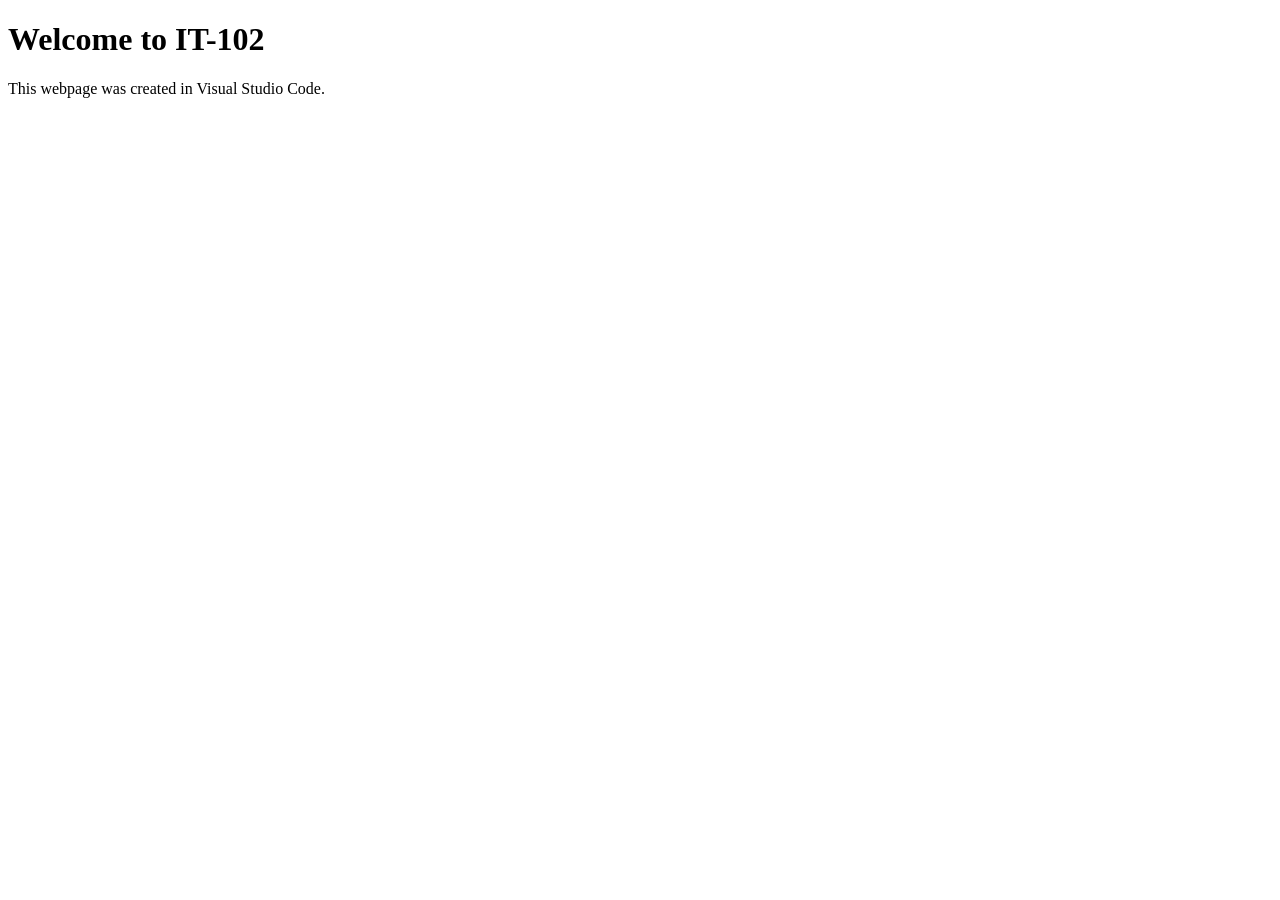
<file: index.html>
<!DOCTYPE html>
<html lang="en">

<head>
    <meta charset="UTF-8">
    <title>IT-102 GitHub Test</title>
</head>

<body>

    <h1>Welcome to IT-102</h1>
    <p>This webpage was created in Visual Studio Code.</p>

</body>

</html>
</file>
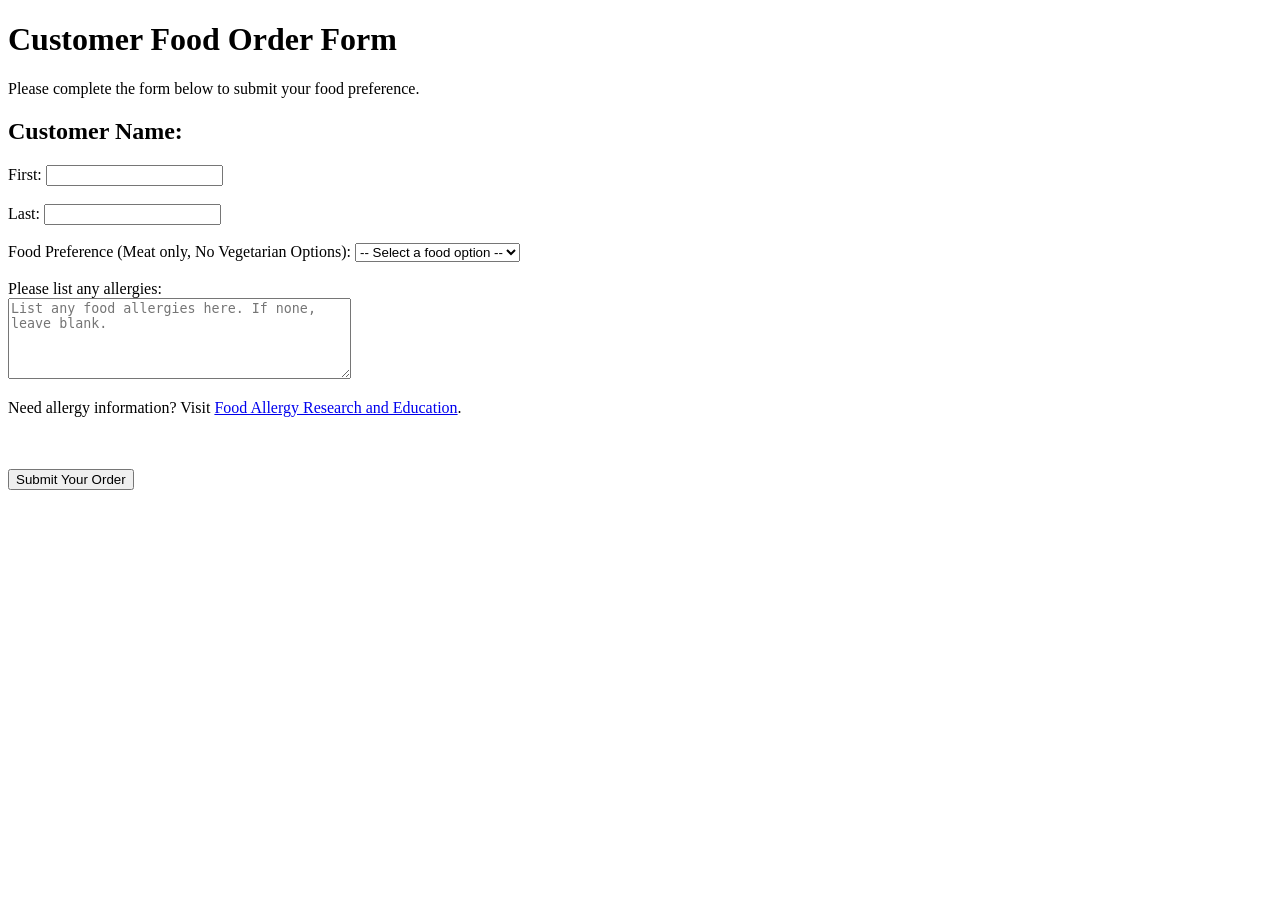
<file: week-02-html-forms/index.html>
<!DOCTYPE html>
<html lang="en">

<head>
    <meta charset="UTF-8">
    <title>Customer Food Order Form</title>
</head>

<body>

    <h1>Customer Food Order Form</h1>

    <p>Please complete the form below to submit your food preference.</p>

    
    <h2>Customer Name:</h2>

    <form action="#" method="post">

        <label for="firstName">First:</label>
        <input type="text" id="firstName" name="firstName" minlength="2" maxlength="20" required>

        <br>
        <br>

        <label for="lastName">Last:</label>
        <input type="text" id="lastName" name="lastName" minlength="2" maxlength="20" required>

        <br>
        <br>

        <label for="foodChoice">Food Preference (Meat only, No Vegetarian Options):</label>
        <select id="foodChoice" name="foodChoice" required>
            <option value="">-- Select a food option --</option>
            <option value="chicken">Chicken</option>
            <option value="beef">Beef</option>
            <option value="fish">Fish</option>
        </select>

        <br>
        <br>
        
        <label for="allergies">Please list any allergies:</label>
        <br>
        <textarea id="allergies" name="allergies" rows="5" cols="40"
            placeholder="List any food allergies here. If none, leave blank."></textarea>
        <p>Need allergy information? Visit <a href="https://www.foodallergy.org" target="_blank">Food Allergy Research and
            Education</a>.
        </p>
        <br>
        <br>

        <button type="submit">Submit Your Order</button>

    </form>
</body>

</html>
</file>
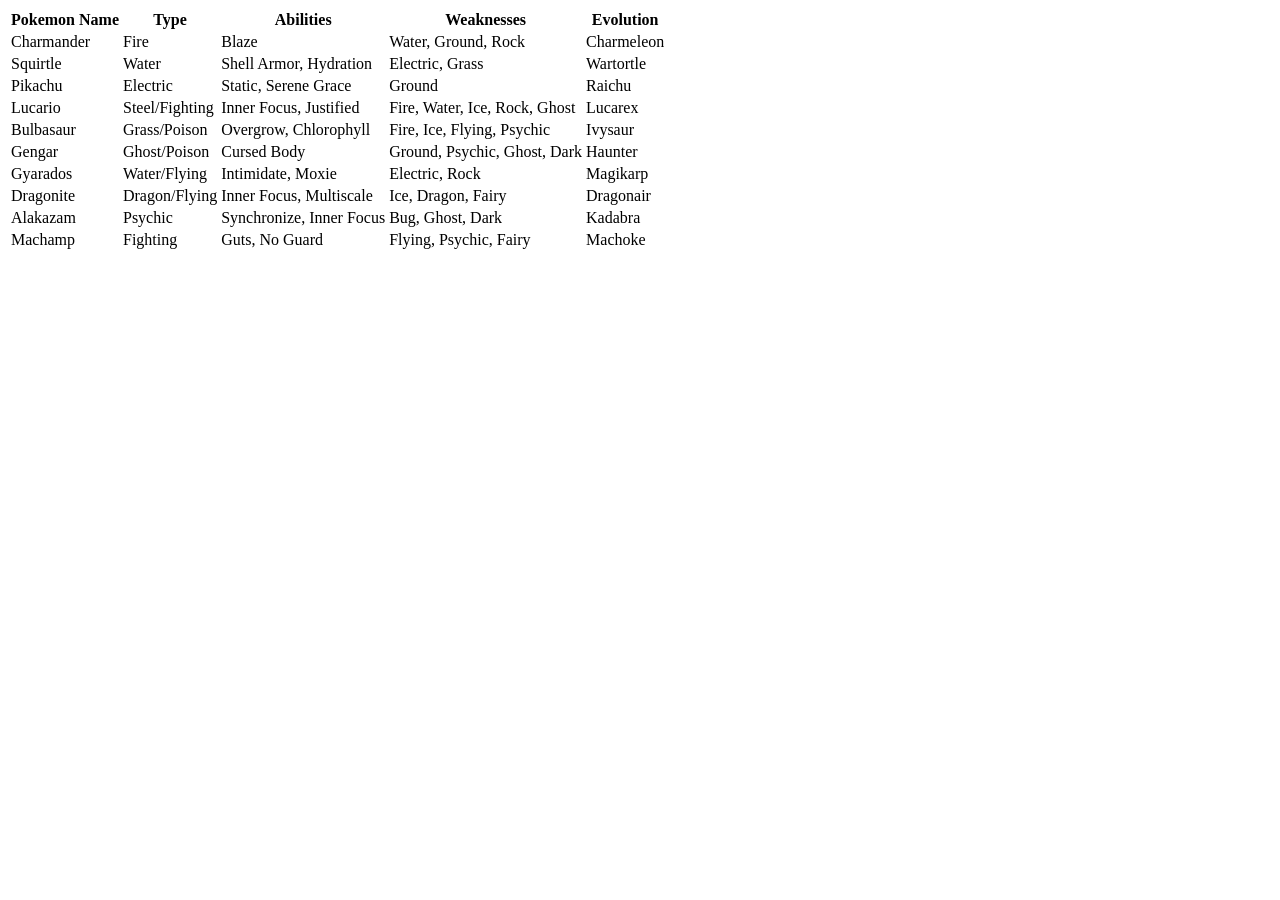
<file: week-02-html-tables/index.html>
<!DOCTYPE html>
<html lang="en">

<head>
    <meta charset="UTF-8">
    <title>IT-102 GitHub Test</title>
</head>

<body>

    <table>
        <tr>
            <th>Pokemon Name</th>
            <th>Type</th>
            <th>Abilities</th>
            <th>Weaknesses</th>
            <th>Evolution</th>
        </tr>
        <tr>
            <td>Charmander</td>
            <td>Fire</td>
            <td>Blaze</td>
            <td>Water, Ground, Rock</td>
            <td>Charmeleon</td>
        </tr>
        <tr>
            <td>Squirtle</td>
            <td>Water</td>
            <td>Shell Armor, Hydration</td>
            <td>Electric, Grass</td>
            <td>Wartortle</td>
        </tr>
        <tr>
            <td>Pikachu</td>
            <td>Electric</td>
            <td>Static, Serene Grace</td>
            <td>Ground</td>
            <td>Raichu</td>
        </tr>
        <tr>
            <td>Lucario</td>
            <td>Steel/Fighting</td>
            <td>Inner Focus, Justified</td>
            <td>Fire, Water, Ice, Rock, Ghost</td>
            <td>Lucarex</td>
        </tr>
        <tr>
            <td>Bulbasaur</td>
            <td>Grass/Poison</td>
            <td>Overgrow, Chlorophyll</td>
            <td>Fire, Ice, Flying, Psychic</td>
            <td> Ivysaur</td>
        </tr>
        <tr>
            <td>Gengar</td>
            <td>Ghost/Poison</td>
            <td>Cursed Body</td>
            <td>Ground, Psychic, Ghost, Dark</td>
            <td>Haunter</td>
        </tr>
        <tr>
            <td>Gyarados</td>
            <td>Water/Flying</td>
            <td>Intimidate, Moxie</td>
            <td>Electric, Rock</td>
            <td>Magikarp</td>
        </tr>
        <tr>
            <td>Dragonite</td>
            <td>Dragon/Flying</td>
            <td>Inner Focus, Multiscale</td>
            <td>Ice, Dragon, Fairy</td>
            <td>Dragonair</td>
        </tr> 
        <tr>
            <td>Alakazam</td>
            <td>Psychic</td>
            <td>Synchronize, Inner Focus</td>
            <td>Bug, Ghost, Dark</td>
            <td>Kadabra</td>
        </tr>
        <tr>
            <td>Machamp</td>
            <td>Fighting</td>
            <td>Guts, No Guard</td>
            <td>Flying, Psychic, Fairy</td>
            <td>Machoke</td>
        </tr>
    </table>

</body>

</html>
</file>
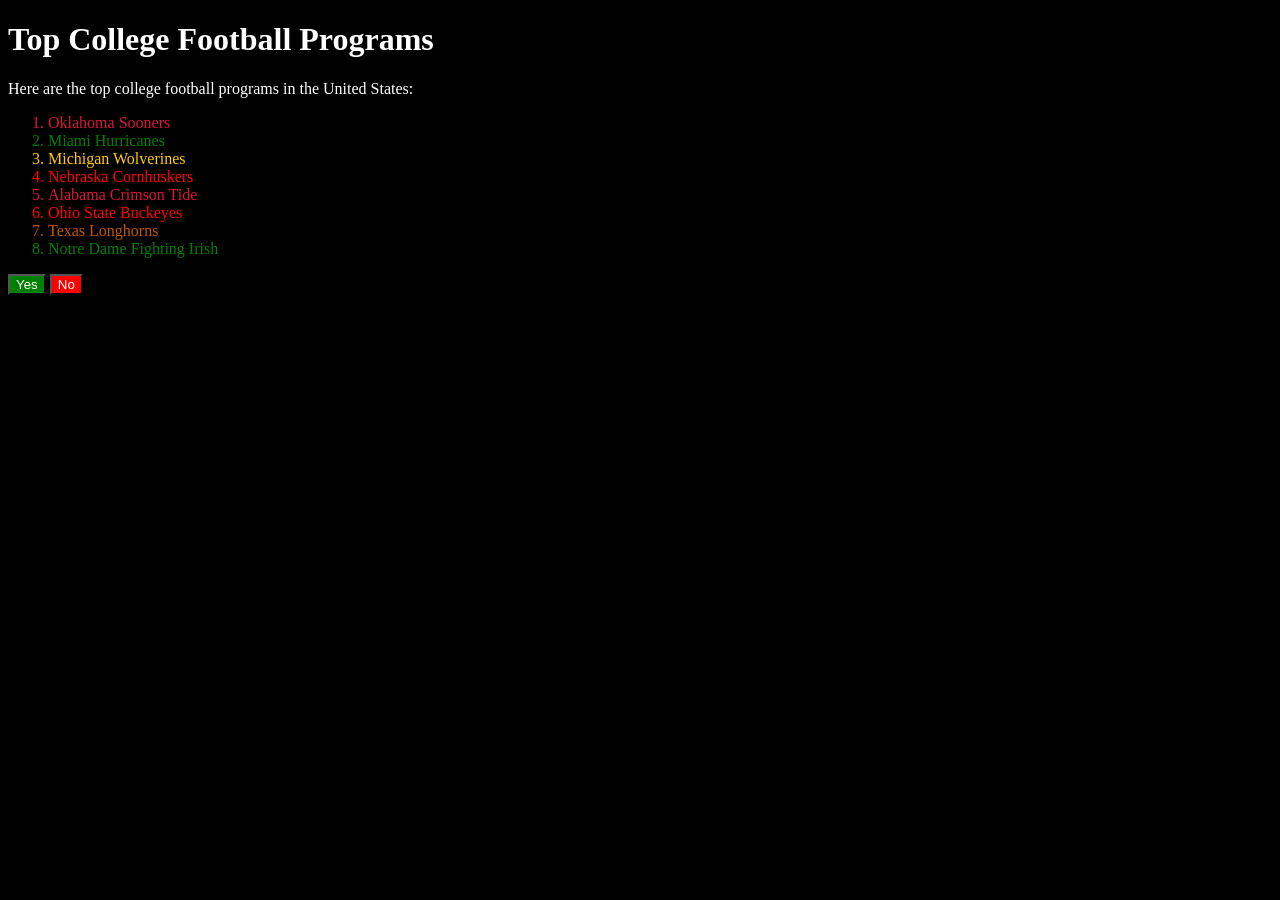
<file: week-03-css-selectors/index.html>
<!DOCTYPE html>
<html lang="en">    
    <head>
        <meta charset="UTF-8">
        <title>Top College Football Programs</title>
        <link rel="stylesheet" href="style.css">
    </head>
    <body>
        <h1>Top College Football Programs</h1>
        <p>Here are the top college football programs in the United States:</p>
        <ol>
            <li class="crimson">Oklahoma Sooners</li>
            <li class="green">Miami Hurricanes</li>
            <li class="maize">Michigan Wolverines</li>
            <li class="red">Nebraska Cornhuskers</li>
            <li class="crimson">Alabama Crimson Tide</li>
            <li class="red">Ohio State Buckeyes</li>
            <li class="burnt_orange">Texas Longhorns</li>
            <li class="green">Notre Dame Fighting Irish</li>
        </ol>
        <button id="YesButton">Yes</button>
        <button id="NoButton">No</button>
    </body>
</html>
</file>
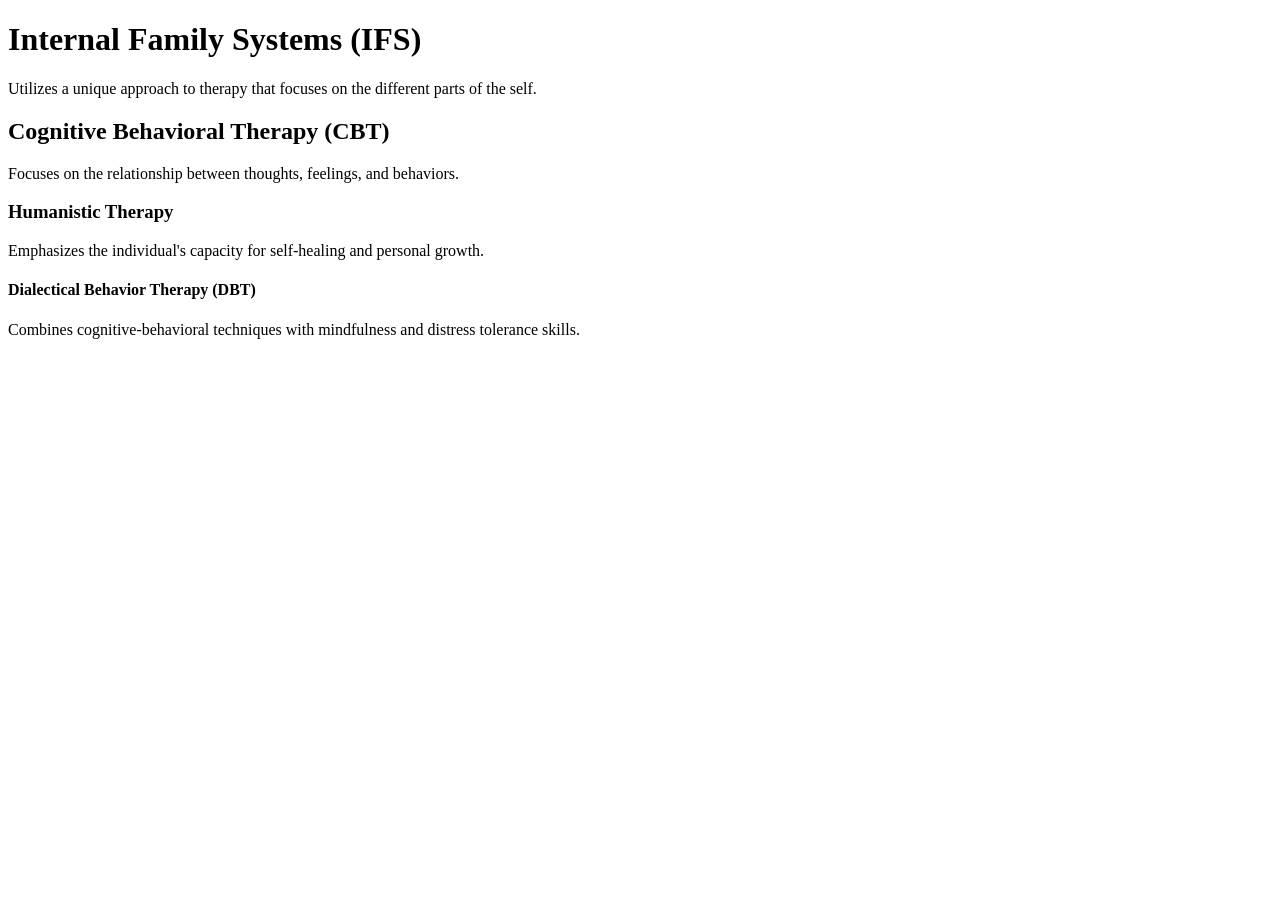
<file: headings-assignment.html>
<!DOCTYPE html>
<html lang="en">

<head>
    <meta charset="UTF-8">
    <title>Therapeutic Modalities</title>
</head>

<body>

    <h1>Internal Family Systems (IFS)</h1>
    <p>Utilizes a unique approach to therapy that focuses on the different parts of the self.</p>
    <h2>Cognitive Behavioral Therapy (CBT)</h2>
    <p>Focuses on the relationship between thoughts, feelings, and behaviors.</p>
    <h3>Humanistic Therapy</h3>
    <p>Emphasizes the individual's capacity for self-healing and personal growth.</p>
    <h4>Dialectical Behavior Therapy (DBT)</h4>
    <p>Combines cognitive-behavioral techniques with mindfulness and distress tolerance skills.</p>
</body>

</html>
</file>
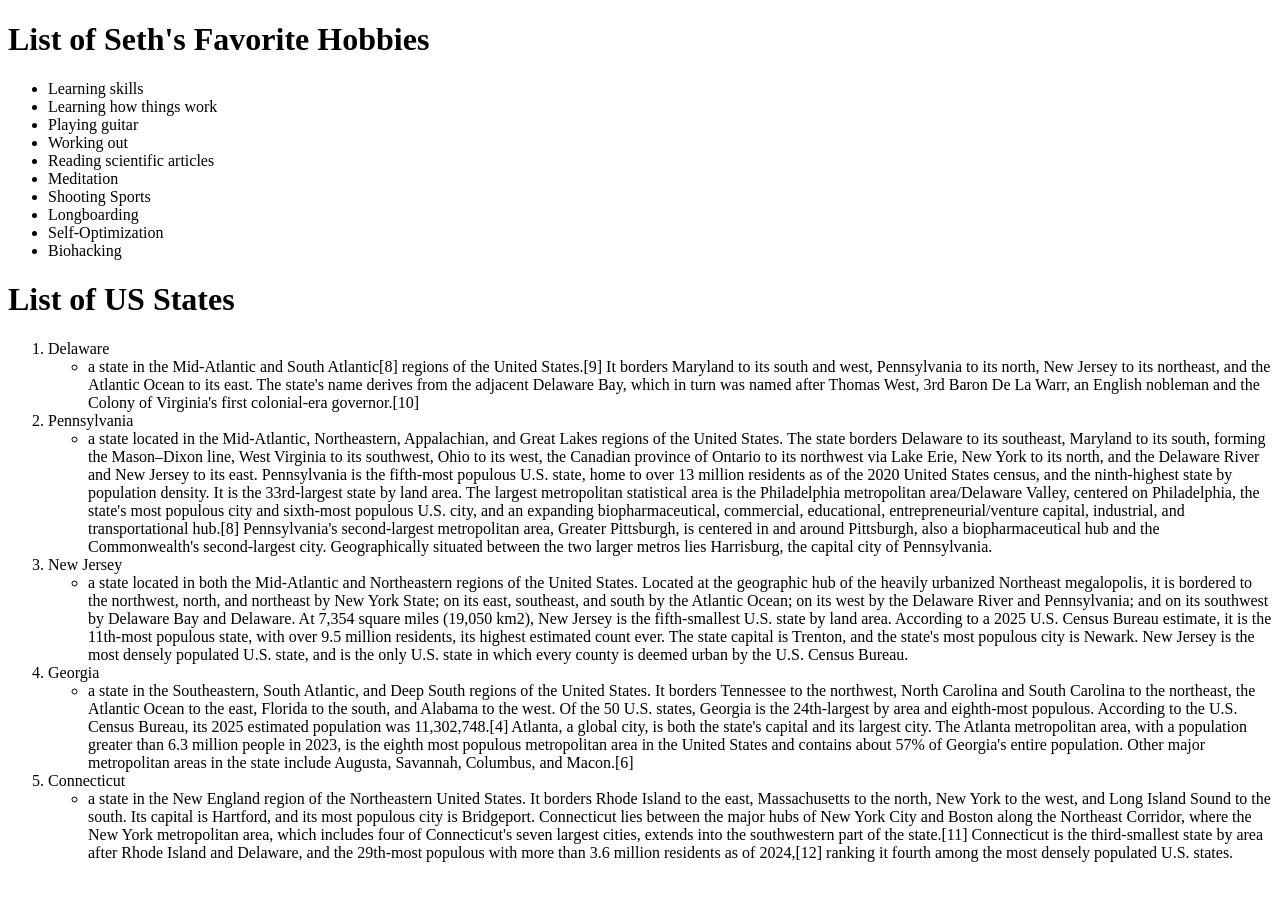
<file: week-02-html-lists.html>
<!DOCTYPE html>
<html lang="en">
    <head>
        <meta charset="UTF-8">
        <title>Lists and Nested Lists</title>
    </head>
    <body>
        <h1>List of Seth's Favorite Hobbies</h1>
        <ul>
            <li>Learning skills</li>
            <li>Learning how things work</li>
            <li>Playing guitar</li>
            <li>Working out</li>
            <li>Reading scientific articles</li>
            <li>Meditation</li>
            <li>Shooting Sports</li>
            <li>Longboarding</li>
            <li>Self-Optimization</li>
            <li>Biohacking</li>
        </ul>
        <h1>List of US States</h1>
        <ol>
            <li>Delaware
                <ul>
                    <li>a state in the Mid-Atlantic and South Atlantic[8] regions of the United States.[9] It borders Maryland to its south and west, Pennsylvania to its north, New Jersey to its northeast, and the Atlantic Ocean to its east. The state's name derives from the adjacent Delaware Bay, which in turn was named after Thomas West, 3rd Baron De La Warr, an English nobleman and the Colony of Virginia's first colonial-era governor.[10]</li>
                </ul>
            </li>
            <li>Pennsylvania
                <ul>
                    <li>a state located in the Mid-Atlantic, Northeastern, Appalachian, and Great Lakes regions of the United States. The state borders Delaware to its southeast, Maryland to its south, forming the Mason–Dixon line, West Virginia to its southwest, Ohio to its west, the Canadian province of Ontario to its northwest via Lake Erie, New York to its north, and the Delaware River and New Jersey to its east. Pennsylvania is the fifth-most populous U.S. state, home to over 13 million residents as of the 2020 United States census, and the ninth-highest state by population density. It is the 33rd-largest state by land area. The largest metropolitan statistical area is the Philadelphia metropolitan area/Delaware Valley, centered on Philadelphia, the state's most populous city and sixth-most populous U.S. city, and an expanding biopharmaceutical, commercial, educational, entrepreneurial/venture capital, industrial, and transportational hub.[8] Pennsylvania's second-largest metropolitan area, Greater Pittsburgh, is centered in and around Pittsburgh, also a biopharmaceutical hub and the Commonwealth's second-largest city. Geographically situated between the two larger metros lies Harrisburg, the capital city of Pennsylvania.</li>
                </ul>
            </li>
            <li>New Jersey
                <ul>
                    <li>a state located in both the Mid-Atlantic and Northeastern regions of the United States. Located at the geographic hub of the heavily urbanized Northeast megalopolis, it is bordered to the northwest, north, and northeast by New York State; on its east, southeast, and south by the Atlantic Ocean; on its west by the Delaware River and Pennsylvania; and on its southwest by Delaware Bay and Delaware. At 7,354 square miles (19,050 km2), New Jersey is the fifth-smallest U.S. state by land area. According to a 2025 U.S. Census Bureau estimate, it is the 11th-most populous state, with over 9.5 million residents, its highest estimated count ever. The state capital is Trenton, and the state's most populous city is Newark. New Jersey is the most densely populated U.S. state, and is the only U.S. state in which every county is deemed urban by the U.S. Census Bureau.</li>
                </ul>
            </li>
            <li>Georgia
                <ul>
                    <li>a state in the Southeastern, South Atlantic, and Deep South regions of the United States. It borders Tennessee to the northwest, North Carolina and South Carolina to the northeast, the Atlantic Ocean to the east, Florida to the south, and Alabama to the west. Of the 50 U.S. states, Georgia is the 24th-largest by area and eighth-most populous. According to the U.S. Census Bureau, its 2025 estimated population was 11,302,748.[4] Atlanta, a global city, is both the state's capital and its largest city. The Atlanta metropolitan area, with a population greater than 6.3 million people in 2023, is the eighth most populous metropolitan area in the United States and contains about 57% of Georgia's entire population. Other major metropolitan areas in the state include Augusta, Savannah, Columbus, and Macon.[6]</li>
                </ul>
            </li>
            <li>Connecticut
                <ul>
                    <li>a state in the New England region of the Northeastern United States. It borders Rhode Island to the east, Massachusetts to the north, New York to the west, and Long Island Sound to the south. Its capital is Hartford, and its most populous city is Bridgeport. Connecticut lies between the major hubs of New York City and Boston along the Northeast Corridor, where the New York metropolitan area, which includes four of Connecticut's seven largest cities, extends into the southwestern part of the state.[11] Connecticut is the third-smallest state by area after Rhode Island and Delaware, and the 29th-most populous with more than 3.6 million residents as of 2024,[12] ranking it fourth among the most densely populated U.S. states.</li>
                </ul>
            </li>
        </ol>
    </body>
</html>
</file>
<file: week-03-css-selectors/style.css>
body {
    background-color: black;
    color: white;
}

.crimson {
    color: crimson;
}

.green {
    color: green;
}

.maize {
    color: #ffcb05;
}

.red {
    color: red;
}

.burnt_orange {
    color: #bf5700;
}

#YesButton {
    background-color: green;
    color: white;
}

#NoButton {
    background-color: red;
    color: white;
}
</file>
